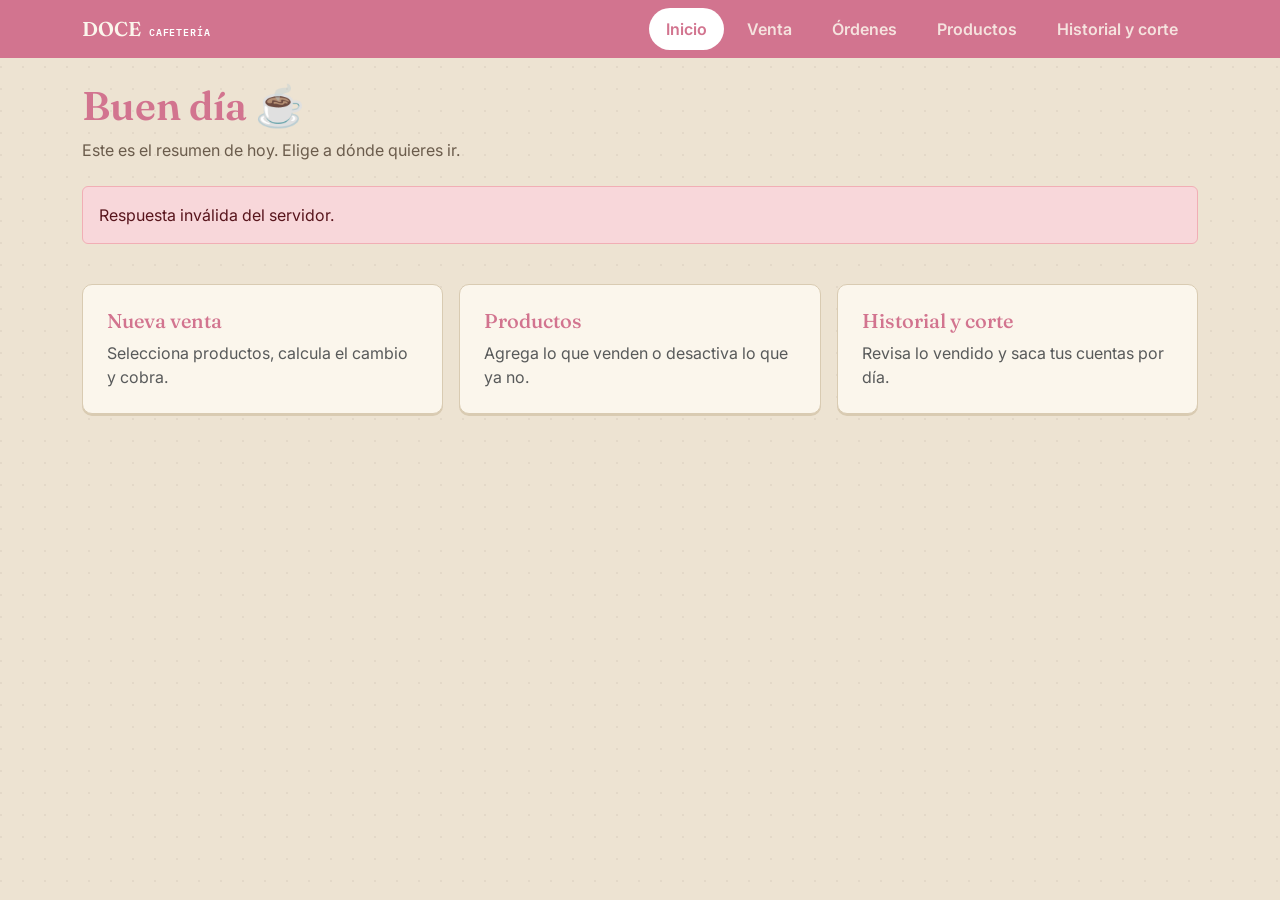
<file: index.html>
<!DOCTYPE html>
<html lang="es">
<head>
    <meta charset="UTF-8">
    <meta name="viewport" content="width=device-width, initial-scale=1.0">
    <title>Cafetería · Inicio</title>
    <link rel="stylesheet" href="css/bootstrap.min.css">
    <link rel="stylesheet" href="css/style.css">
    <link rel="icon" type="image/png" href="img/Img_DOCE.PNG">
</head>
<body>

<nav class="navbar navbar-expand-md navbar-dark navbar-cafeteria">
    <div class="container">
        <a class="navbar-brand" href="index.html">DOCE <span>Cafetería</span></a>
        <button class="navbar-toggler" type="button" data-bs-toggle="collapse" data-bs-target="#navMenu">
            <span class="navbar-toggler-icon"></span>
        </button>
        <div class="collapse navbar-collapse" id="navMenu">
            <ul class="navbar-nav ms-auto">
                <li class="nav-item"><a class="nav-link active" href="index.html">Inicio</a></li>
                <li class="nav-item"><a class="nav-link" href="ventas.html">Venta</a></li>
                <li class="nav-item"><a class="nav-link" href="ordenes.html">Órdenes</a></li>
                <li class="nav-item"><a class="nav-link" href="productos.html">Productos</a></li>
                <li class="nav-item"><a class="nav-link" href="historial.html">Historial y corte</a></li>
            </ul>
        </div>
    </div>
</nav>

<main class="container py-4">
    <h1 class="page-title" style="color: #D2748F;">Buen día ☕</h1>
    <p class="page-sub mb-4">Este es el resumen de hoy. Elige a dónde quieres ir.</p>

    <div class="row g-3 mb-4" id="stats-hoy">
        <div class="col-12 text-muted">Cargando resumen del día...</div>
    </div>

    <div class="row g-3">
        <div class="col-md-4">
            <a href="ventas.html" class="text-decoration-none">
                <div class="card-cafeteria p-4 h-100">
                    <h2 class="h5" style="font-family:'Fraunces',serif; color: #D2748F;">Nueva venta</h2>
                    <p class="text-muted mb-0">Selecciona productos, calcula el cambio y cobra.</p>
                </div>
            </a>
        </div>
        <div class="col-md-4">
            <a href="productos.html" class="text-decoration-none">
                <div class="card-cafeteria p-4 h-100">
                    <h2 class="h5" style="font-family:'Fraunces',serif; color: #D2748F;">Productos</h2>
                    <p class="text-muted mb-0">Agrega lo que venden o desactiva lo que ya no.</p>
                </div>
            </a>
        </div>
        <div class="col-md-4">
            <a href="historial.html" class="text-decoration-none">
                <div class="card-cafeteria p-4 h-100">
                    <h2 class="h5" style="font-family:'Fraunces',serif; color: #D2748F;">Historial y corte</h2>
                    <p class="text-muted mb-0">Revisa lo vendido y saca tus cuentas por día.</p>
                </div>
            </a>
        </div>
    </div>
</main>

<script src="css/bootstrap.bundle.min.js"></script>
<script src="js/app.js"></script>
<script>
document.addEventListener('DOMContentLoaded', async () => {
    const ahora = new Date();
    const hoy = `${ahora.getFullYear()}-${String(ahora.getMonth() + 1).padStart(2, '0')}-${String(ahora.getDate()).padStart(2, '0')}`;
    const cont = document.getElementById('stats-hoy');
    try {
        const data = await apiGet(`conexion/api.php?recurso=ventas&desde=${hoy}&hasta=${hoy}`);
        cont.innerHTML = `
            <div class="col-6 col-md-4">
                <div class="card-cafeteria stat-card p-3">
                    <div class="label"">Vendido hoy</div>
                    <div class="value" style="color: #A30044;">${formatoDinero(data.resumen.total_periodo)}</div>
                </div>
            </div>
            <div class="col-6 col-md-4">
                <div class="card-cafeteria stat-card p-3">
                    <div class="label"">Ventas de hoy</div>
                    <div class="value" style="color: #A30044;">${data.resumen.num_ventas}</div>
                </div>
            </div>`;
    } catch (e) {
        cont.innerHTML = `<div class="col-12"><div class="alert alert-danger">${e.message}</div></div>`;
    }
});
</script>
</body>
</html>
</file>
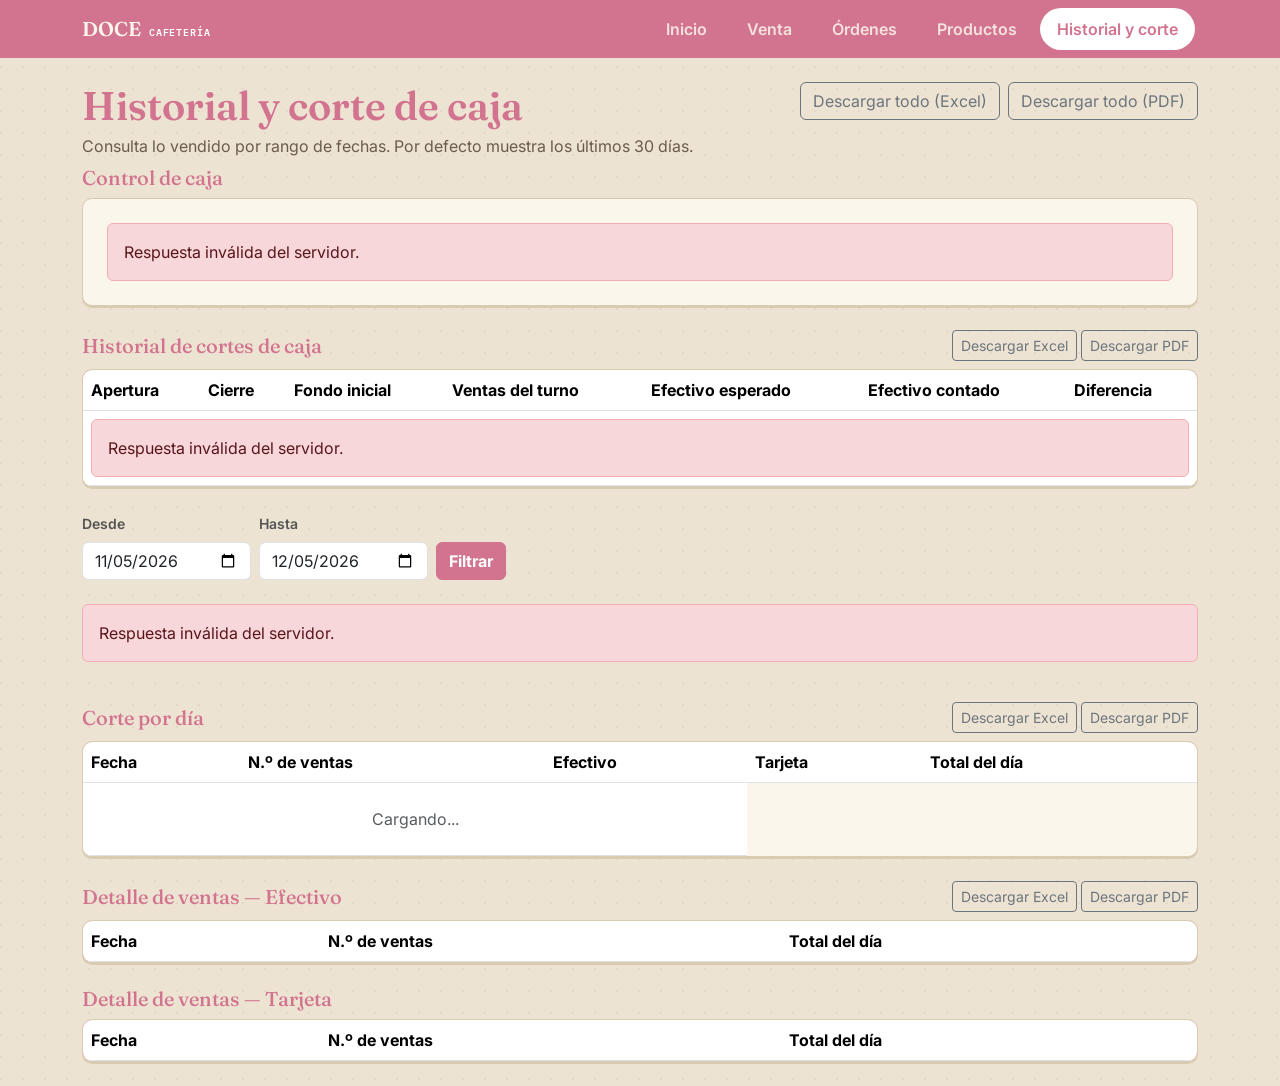
<file: historial.html>
<!DOCTYPE html>
<html lang="es">
<head>
    <meta charset="UTF-8">
    <meta name="viewport" content="width=device-width, initial-scale=1.0">
    <title>Cafetería · Historial y corte</title>
    <link rel="stylesheet" href="css/bootstrap.min.css">
    <link rel="stylesheet" href="css/style.css">
    <link rel="icon" type="image/png" href="img/Img_DOCE.PNG">

</head>
<body>

<nav class="navbar navbar-expand-md navbar-dark navbar-cafeteria">
    <div class="container">
        <a class="navbar-brand" href="index.html">DOCE <span>Cafetería</span></a>
        <button class="navbar-toggler" type="button" data-bs-toggle="collapse" data-bs-target="#navMenu">
            <span class="navbar-toggler-icon"></span>
        </button>
        <div class="collapse navbar-collapse" id="navMenu">
            <ul class="navbar-nav ms-auto">
                <li class="nav-item"><a class="nav-link" href="index.html">Inicio</a></li>
                <li class="nav-item"><a class="nav-link" href="ventas.html">Venta</a></li>
                <li class="nav-item"><a class="nav-link" href="ordenes.html">Órdenes</a></li>
                <li class="nav-item"><a class="nav-link" href="productos.html">Productos</a></li>
                <li class="nav-item"><a class="nav-link active" href="historial.html">Historial y corte</a></li>
            </ul>
        </div>
    </div>
</nav>

<main class="container py-4">
    <div class="d-flex justify-content-between align-items-start flex-wrap gap-2 mb-2">
        <div>
            <h1 class="page-title mb-1">Historial y corte de caja</h1>
            <p class="page-sub mb-0">Consulta lo vendido por rango de fechas. Por defecto muestra los últimos 30 días.</p>
        </div>
        <div class="d-flex gap-2">
            <button type="button" class="btn btn-outline-secondary" id="btn-excel-todo">Descargar todo (Excel)</button>
            <button type="button" class="btn btn-outline-secondary" id="btn-pdf-todo">Descargar todo (PDF)</button>
        </div>
    </div>

    <h2 class="h5" style="font-family:'Fraunces',serif;">Control de caja</h2>
    <div class="card-cafeteria p-4 mb-4" id="caja-estado">
        <div class="text-muted">Cargando estado de caja...</div>
    </div>

    <div class="d-flex justify-content-between align-items-center mb-2">
        <h2 class="h5 mb-0" style="font-family:'Fraunces',serif;">Historial de cortes de caja</h2>
        <div>
            <button type="button" class="btn btn-sm btn-outline-secondary" id="btn-excel-caja">Descargar Excel</button>
            <button type="button" class="btn btn-sm btn-outline-secondary" id="btn-pdf-caja">Descargar PDF</button>
        </div>
    </div>
    <div class="table-responsive card-cafeteria p-0 mb-4">
        <table class="table tabla-cafeteria mb-0">
            <thead>
                <tr>
                    <th>Apertura</th>
                    <th>Cierre</th>
                    <th>Fondo inicial</th>
                    <th>Ventas del turno</th>
                    <th>Efectivo esperado</th>
                    <th>Efectivo contado</th>
                    <th>Diferencia</th>
                </tr>
            </thead>
            <tbody id="tabla-cortes-caja">
                <tr><td colspan="7" class="text-center text-muted py-4">Cargando...</td></tr>
            </tbody>
        </table>
    </div>

    <form id="form-filtro" class="row g-2 align-items-end mb-4">
        <div class="col-auto">
            <label for="desde" class="form-label fw-semibold small text-muted">Desde</label>
            <input type="date" id="desde" class="form-control">
        </div>
        <div class="col-auto">
            <label for="hasta" class="form-label fw-semibold small text-muted">Hasta</label>
            <input type="date" id="hasta" class="form-control">
        </div>
        <div class="col-auto">
            <button type="submit" class="btn btn-cafeteria-primary">Filtrar</button>
        </div>
    </form>

    <div class="row g-3 mb-4" id="stats">
        <div class="col-12 text-muted">Cargando...</div>
    </div>

    <div class="d-flex justify-content-between align-items-center mb-2">
        <h2 class="h5 mb-0" style="font-family:'Fraunces',serif;">Corte por día</h2>
        <div>
            <button type="button" class="btn btn-sm btn-outline-secondary" id="btn-excel-corte">Descargar Excel</button>
            <button type="button" class="btn btn-sm btn-outline-secondary" id="btn-pdf-corte">Descargar PDF</button>
        </div>
    </div>
    <div class="table-responsive card-cafeteria p-0 mb-4">
        <table class="table tabla-cafeteria mb-0">
            <thead><tr><th>Fecha</th><th>N.º de ventas</th><th>Efectivo</th><th>Tarjeta</th><th>Total del día</th></tr></thead>
            <tbody id="tabla-corte"><tr><td colspan="3" class="text-center text-muted py-4">Cargando...</td></tr></tbody>
        </table>
    </div>

    <div class="d-flex justify-content-between align-items-center mb-2">
        <h2 class="h5 mb-0" style="font-family:'Fraunces',serif;">Detalle de ventas — Efectivo</h2>
        <div>
            <button type="button" class="btn btn-sm btn-outline-secondary" id="btn-excel-detalle">Descargar Excel</button>
            <button type="button" class="btn btn-sm btn-outline-secondary" id="btn-pdf-detalle">Descargar PDF</button>
        </div>
    </div>
    <div class="table-responsive card-cafeteria p-0 mb-4">
        <table class="table tabla-cafeteria mb-0">
            <thead><tr><th>Fecha</th><th>N.º de ventas</th><th>Total del día</th></tr></thead>
            <tbody id="tabla-detalle-efectivo"></tbody>
        </table>
    </div>

    <h2 class="h5 mb-2" style="font-family:'Fraunces',serif;">Detalle de ventas — Tarjeta</h2>
    <div class="table-responsive card-cafeteria p-0">
        <table class="table tabla-cafeteria mb-0">
            <thead><tr><th>Fecha</th><th>N.º de ventas</th><th>Total del día</th></tr></thead>
            <tbody id="tabla-detalle-tarjeta"></tbody>
        </table>
    </div>

</main>

<div class="modal fade" id="modalAbrirCaja" tabindex="-1" aria-hidden="true">
    <div class="modal-dialog">
        <div class="modal-content">
            <div class="modal-header">
                <h5 class="modal-title" style="font-family:'Fraunces',serif;">Abrir caja</h5>
                <button type="button" class="btn-close" data-bs-dismiss="modal" aria-label="Cerrar"></button>
            </div>
            <div class="modal-body">
                <div id="alertas-abrir"></div>
                <label class="form-label fw-semibold small text-muted">Fondo inicial (efectivo con el que empiezas)</label>
                <input type="number" id="input-fondo-inicial" step="0.01" min="0" class="form-control" placeholder="0.00">
            </div>
            <div class="modal-footer">
                <button type="button" class="btn btn-outline-secondary" data-bs-dismiss="modal">Cancelar</button>
                <button type="button" id="btn-confirmar-abrir" class="btn btn-cafeteria-primary">Abrir caja</button>
            </div>
        </div>
    </div>
</div>

<div class="modal fade" id="modalCerrarCaja" tabindex="-1" aria-hidden="true">
    <div class="modal-dialog">
        <div class="modal-content">
            <div class="modal-header">
                <h5 class="modal-title" style="font-family:'Fraunces',serif;">Cerrar caja</h5>
                <button type="button" class="btn-close" data-bs-dismiss="modal" aria-label="Cerrar"></button>
            </div>
            <div class="modal-body">
                <div id="alertas-cerrar"></div>
                <p class="small text-muted" id="resumen-antes-cerrar">Cargando...</p>
                <label class="form-label fw-semibold small text-muted">Efectivo que contaste físicamente en caja</label>
                <input type="number" id="input-efectivo-contado" step="0.01" min="0" class="form-control" placeholder="0.00">
            </div>
            <div class="modal-footer">
                <button type="button" class="btn btn-outline-secondary" data-bs-dismiss="modal">Cancelar</button>
                <button type="button" id="btn-confirmar-cerrar" class="btn btn-cafeteria-primary">Cerrar caja</button>
            </div>
        </div>
    </div>
</div>

<script src="css/bootstrap.bundle.min.js"></script>
<script src="js/xlsx.full.min.js"></script>
<script src="js/jspdf.umd.min.js"></script>
<script src="js/jspdf.plugin.autotable.min.js"></script>
<script src="js/app.js"></script>
<script src="js/historial.js"></script>
</body>
</html>
</file>
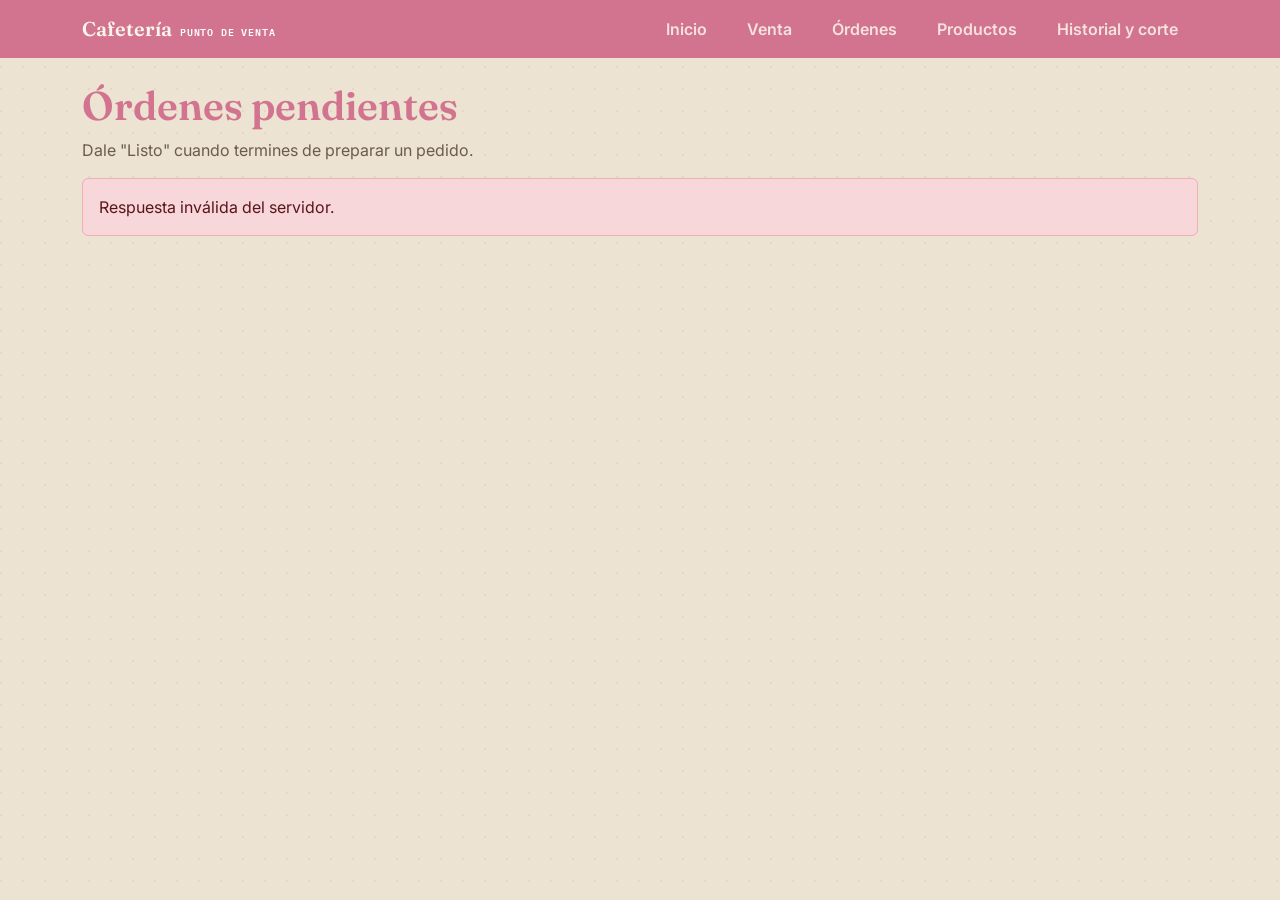
<file: ordenes.html>
<!DOCTYPE html>
<html lang="es">
<head>
    <meta charset="UTF-8">
    <meta name="viewport" content="width=device-width, initial-scale=1.0">
    <title>Cafetería · Órdenes</title>
    <link rel="stylesheet" href="css/bootstrap.min.css">
    <link rel="stylesheet" href="css/style.css">
    <link rel="icon" type="image/png" href="img/Img_DOCE.PNG">
</head>
<body>

<nav class="navbar navbar-expand-md navbar-dark navbar-cafeteria">
    <div class="container">
        <a class="navbar-brand" href="index.html">Cafetería <span>Punto de Venta</span></a>
        <button class="navbar-toggler" type="button" data-bs-toggle="collapse" data-bs-target="#navMenu">
            <span class="navbar-toggler-icon"></span>
        </button>
        <div class="collapse navbar-collapse" id="navMenu">
            <ul class="navbar-nav ms-auto">
                <li class="nav-item"><a class="nav-link" href="index.html">Inicio</a></li>
                <li class="nav-item"><a class="nav-link" href="ventas.html">Venta</a></li>
                <li class="nav-item"><a class="nav-link" href="ordenes.html">Órdenes</a></li>
                <li class="nav-item"><a class="nav-link" href="productos.html">Productos</a></li>
                <li class="nav-item"><a class="nav-link" href="historial.html">Historial y corte</a></li>
            </ul>
        </div>
    </div>
</nav>

<main class="container py-4">
    <h1 class="page-title">Órdenes pendientes</h1>
    <p class="page-sub mb-3">Dale "Listo" cuando termines de preparar un pedido.</p>

    <div class="row g-3" id="ordenes-grid">
        <div class="col-12 text-muted">Cargando...</div>
    </div>
</main>

<script src="css/bootstrap.bundle.min.js"></script>
<script src="js/app.js"></script>
<script src="js/ordenes.js"></script>
</body>
</html>
</file>
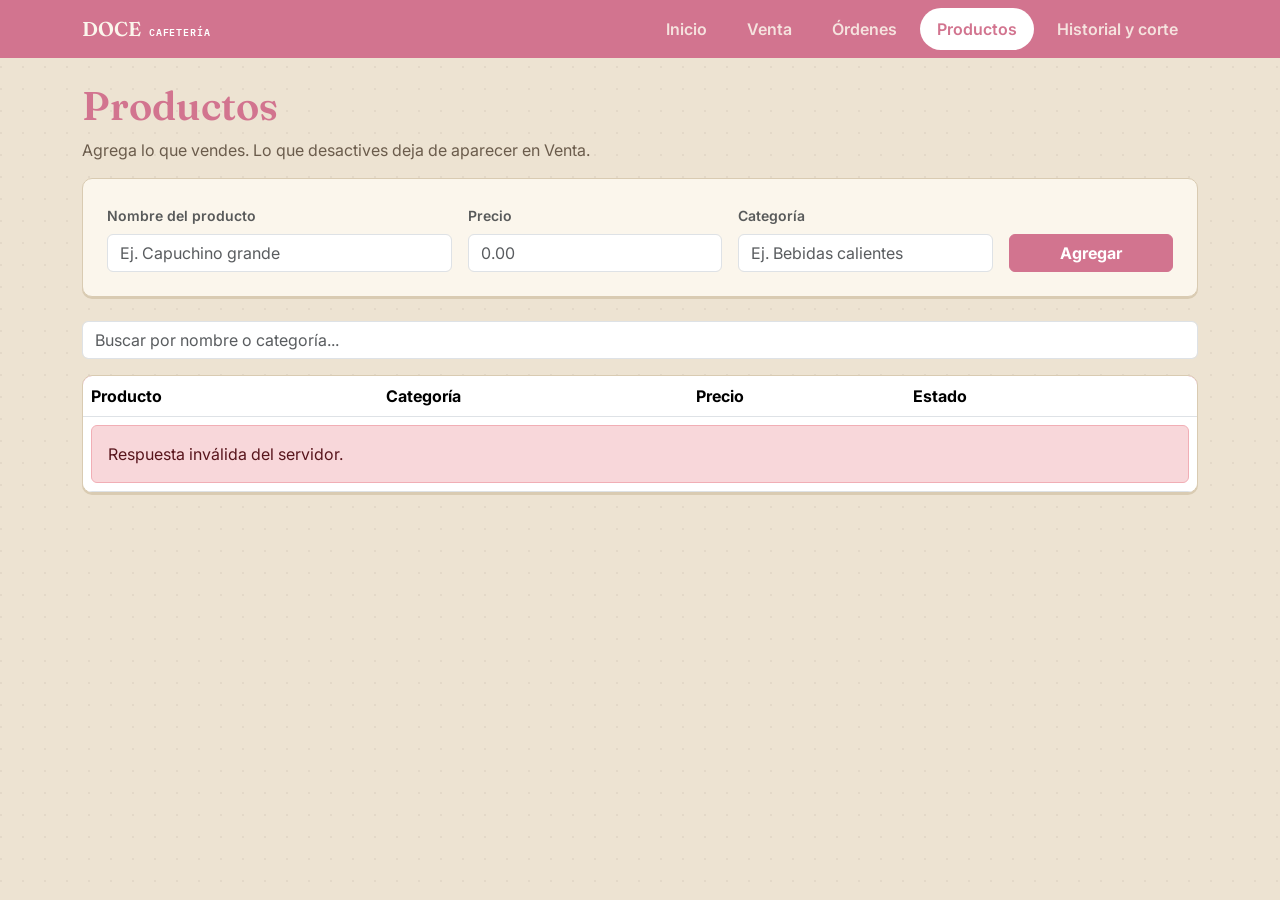
<file: productos.html>
<!DOCTYPE html>
<html lang="es">
<head>
    <meta charset="UTF-8">
    <meta name="viewport" content="width=device-width, initial-scale=1.0">
    <title>Cafetería · Productos</title>
    <link rel="stylesheet" href="css/bootstrap.min.css">
    <link rel="stylesheet" href="css/style.css">
    <link rel="icon" type="image/png" href="img/Img_DOCE.PNG">
</head>
<body>

<nav class="navbar navbar-expand-md navbar-dark navbar-cafeteria">
    <div class="container">
        <a class="navbar-brand" href="index.html">DOCE <span>Cafetería</span></a>
        <button class="navbar-toggler" type="button" data-bs-toggle="collapse" data-bs-target="#navMenu">
            <span class="navbar-toggler-icon"></span>
        </button>
        <div class="collapse navbar-collapse" id="navMenu">
            <ul class="navbar-nav ms-auto">
                <li class="nav-item"><a class="nav-link" href="index.html">Inicio</a></li>
                <li class="nav-item"><a class="nav-link" href="ventas.html">Venta</a></li>
                <li class="nav-item"><a class="nav-link" href="ordenes.html">Órdenes</a></li>
                <li class="nav-item"><a class="nav-link active" href="productos.html">Productos</a></li>
                <li class="nav-item"><a class="nav-link" href="historial.html">Historial y corte</a></li>
            </ul>
        </div>
    </div>
</nav>

<main class="container py-4">
    <h1 class="page-title">Productos</h1>
    <p class="page-sub mb-3">Agrega lo que vendes. Lo que desactives deja de aparecer en Venta.</p>

    <div id="alertas"></div>

    <div class="card-cafeteria p-4 mb-4">
        <form id="form-producto">
            <div class="row g-3">
                <div class="col-md-4">
                    <label for="nombre" class="form-label fw-semibold small text-muted">Nombre del producto</label>
                    <input type="text" id="nombre" class="form-control" placeholder="Ej. Capuchino grande" required>
                </div>
                <div class="col-md-3">
                    <label for="precio" class="form-label fw-semibold small text-muted">Precio</label>
                    <input type="number" id="precio" step="0.01" min="0" class="form-control" placeholder="0.00" required>
                </div>
                <div class="col-md-3">
                    <label for="categoria" class="form-label fw-semibold small text-muted">Categoría</label>
                    <input type="text" id="categoria" class="form-control" placeholder="Ej. Bebidas calientes">
                </div>
                <div class="col-md-2 d-flex align-items-end">
                    <button type="submit" class="btn btn-cafeteria-primary w-100">Agregar</button>
                </div>
            </div>
        </form>
    </div>

    <div class="mb-3">
        <input type="text" id="buscar-producto" class="form-control" placeholder="Buscar por nombre o categoría...">
    </div>

    <div class="table-responsive card-cafeteria p-0">
        <table class="table tabla-cafeteria mb-0">
            <thead>
                <tr>
                    <th>Producto</th>
                    <th>Categoría</th>
                    <th>Precio</th>
                    <th>Estado</th>
                    <th colspan="2"></th>
                </tr>
            </thead>
            <tbody id="tabla-productos">
                <tr><td colspan="6" class="text-center text-muted py-4">Cargando productos...</td></tr>
            </tbody>
        </table>
    </div>
</main>

<div class="modal fade" id="modalEditar" tabindex="-1" aria-hidden="true">
    <div class="modal-dialog">
        <div class="modal-content">
            <div class="modal-header">
                <h5 class="modal-title" style="font-family:'Fraunces',serif;">Editar producto</h5>
                <button type="button" class="btn-close" data-bs-dismiss="modal" aria-label="Cerrar"></button>
            </div>
            <div class="modal-body">
                <div id="alertas-editar"></div>
                <form id="form-editar">
                    <input type="hidden" id="editar-id">
                    <div class="mb-3">
                        <label class="form-label fw-semibold small text-muted">Nombre</label>
                        <input type="text" id="editar-nombre" class="form-control" required>
                    </div>
                    <div class="mb-3">
                        <label class="form-label fw-semibold small text-muted">Precio</label>
                        <input type="number" id="editar-precio" step="0.01" min="0" class="form-control" required>
                    </div>
                    <div class="mb-3">
                        <label class="form-label fw-semibold small text-muted">Categoría</label>
                        <input type="text" id="editar-categoria" class="form-control">
                    </div>
                    <div class="alert alert-warning small mb-0">
                        Cambiar el precio aquí solo afecta a las ventas que hagas de ahora en adelante. Las ventas que ya se hicieron conservan el precio que tenían en ese momento.
                    </div>
                </form>
            </div>
            <div class="modal-footer">
                <button type="button" class="btn btn-outline-secondary" data-bs-dismiss="modal">Cancelar</button>
                <button type="button" id="btn-guardar-editar" class="btn btn-cafeteria-primary">Guardar cambios</button>
            </div>
        </div>
    </div>
</div>

<script src="css/bootstrap.bundle.min.js"></script>
<script src="js/app.js"></script>
<script src="js/productos.js"></script>
</body>
</html>
</file>
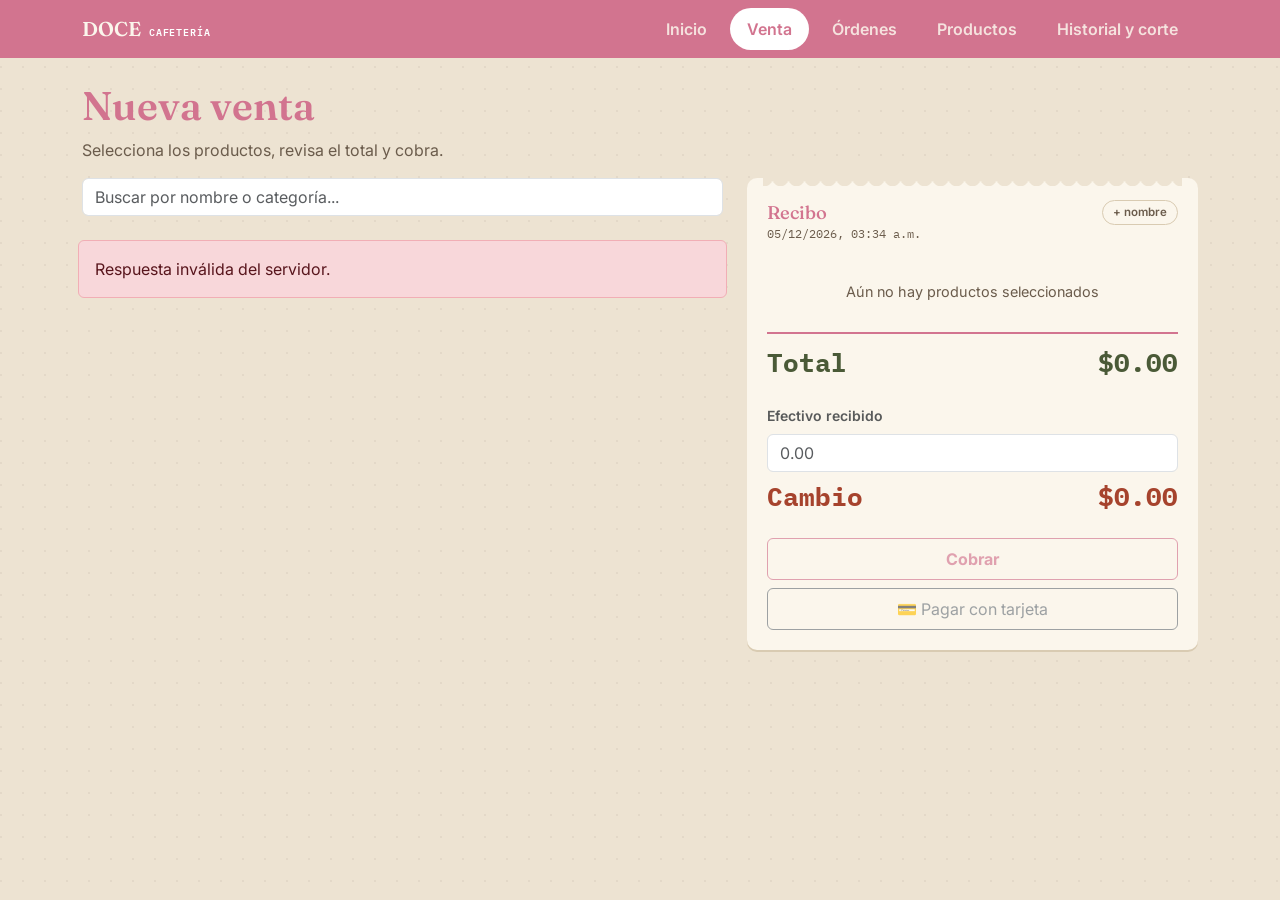
<file: ventas.html>
<!DOCTYPE html>
<html lang="es">
<head>
<meta charset="UTF-8">
<meta name="viewport" content="width=device-width, initial-scale=1.0">
<title>Cafetería · Venta</title>
<link rel="stylesheet" href="css/bootstrap.min.css">
<link rel="stylesheet" href="css/style.css">
</head>
<body>

<nav class="navbar navbar-expand-md navbar-dark navbar-cafeteria">
    <div class="container">
        <a class="navbar-brand" href="index.html">DOCE <span>Cafetería</span></a>
        <button class="navbar-toggler" type="button" data-bs-toggle="collapse" data-bs-target="#navMenu">
            <span class="navbar-toggler-icon"></span>
        </button>
        <div class="collapse navbar-collapse" id="navMenu">
            <ul class="navbar-nav ms-auto">
                <li class="nav-item"><a class="nav-link" href="index.html">Inicio</a></li>
                <li class="nav-item"><a class="nav-link active" href="ventas.html">Venta</a></li>
                <li class="nav-item"><a class="nav-link" href="ordenes.html">Órdenes</a></li>
                <li class="nav-item"><a class="nav-link" href="productos.html">Productos</a></li>
                <li class="nav-item"><a class="nav-link" href="historial.html">Historial y corte</a></li>
            </ul>
        </div>
    </div>
</nav>

<main class="container py-4">
    <h1 class="page-title">Nueva venta</h1>
    <p class="page-sub mb-3">Selecciona los productos, revisa el total y cobra.</p>

    <div id="alertas"></div>

    <div class="row g-4">
                <div class="col-lg-7">
            <div class="mb-2">
                <input type="text" id="buscar-producto-venta" class="form-control" placeholder="Buscar por nombre o categoría...">
            </div>
            <div class="d-flex flex-wrap gap-2 mb-3" id="categorias-chips"></div>
            <div class="row g-2" id="productos-grid">
                <div class="col-12 text-muted">Cargando productos...</div>
            </div>
        </div>

        <div class="col-lg-5">
            <div class="recibo">
                <div class="d-flex justify-content-between align-items-center">
                    <h2 class="mb-0">Recibo</h2>
                    <span id="cliente-mostrado" class="small fw-semibold" style="display:none; cursor:pointer;"></span>
                    <button type="button" id="btn-cliente" class="accion-linea">+ nombre</button>
                </div>
                <div class="fecha" id="fecha-actual"></div>

                <div id="ticket-lineas"></div>

                <div class="totales">
                    <div class="fila total">
                        <span>Total</span>
                        <span id="total-carrito">$0.00</span>
                    </div>
                </div>

                <form id="form-pagar">
                    <label for="recibido" class="form-label mt-3 fw-semibold small text-muted">Efectivo recibido</label>
                    <input type="number" step="0.01" min="0" id="recibido" class="form-control" placeholder="0.00" required>

                    <div class="totales">
                        <div class="fila cambio">
                            <span>Cambio</span>
                            <span id="cambio-preview">$0.00</span>
                        </div>
                    </div>

                    <button type="submit" id="btn-cobrar" class="btn btn-cafeteria-primary w-100 mt-3 py-2" disabled>Cobrar</button>
                    <button type="button" id="btn-tarjeta" class="btn btn-outline-secondary w-100 mt-2 py-2" disabled>💳 Pagar con tarjeta</button>
                </form>

                <button type="button" id="btn-vaciar" class="btn btn-outline-secondary w-100 mt-2 d-none">Vaciar carrito</button>
            </div>
        </div>
    </div>
</main>

<div class="modal fade" id="modalNota" tabindex="-1" aria-hidden="true">
    <div class="modal-dialog">
        <div class="modal-content">
            <div class="modal-header">
                <h5 class="modal-title" style="font-family:'Fraunces',serif;">Nota del producto (opcional)</h5>
                <button type="button" class="btn-close" data-bs-dismiss="modal" aria-label="Cerrar"></button>
            </div>
            <div class="modal-body">
                <input type="hidden" id="nota-idx">
                <div class="mb-3" id="grupo-nota-leche">
                    <label class="form-label fw-semibold small text-muted">Leche</label>
                    <select id="nota-leche" class="form-select">
                        <option value="">(sin especificar)</option>
                    </select>
                </div>
                <div class="mb-3" id="grupo-nota-topping">
                    <label class="form-label fw-semibold small text-muted">Topping</label>
                    <select id="nota-topping" class="form-select">
                        <option value="">(sin especificar)</option>
                    </select>
                </div>
                <div class="mb-3">
                    <label class="form-label fw-semibold small text-muted">Otra indicación (opcional)</label>
                    <input type="text" id="nota-libre" class="form-control" placeholder="Ej. sin azúcar, extra caliente...">
                </div>
            </div>
            <div class="modal-footer">
                <button type="button" class="btn btn-outline-secondary" data-bs-dismiss="modal">Cancelar</button>
                <button type="button" id="btn-guardar-nota" class="btn btn-cafeteria-primary">Guardar nota</button>
            </div>
        </div>
    </div>
</div>

<div class="modal fade" id="modalCliente" tabindex="-1" aria-hidden="true">
    <div class="modal-dialog">
        <div class="modal-content">
            <div class="modal-header">
                <h5 class="modal-title" style="font-family:'Fraunces',serif;">Nombre del cliente</h5>
                <button type="button" class="btn-close" data-bs-dismiss="modal" aria-label="Cerrar"></button>
            </div>
            <div class="modal-body">
                <input type="text" id="input-nombre-cliente" class="form-control" placeholder="Nombre del cliente (opcional)">
            </div>
            <div class="modal-footer">
                <button type="button" class="btn btn-outline-secondary" data-bs-dismiss="modal">Cancelar</button>
                <button type="button" id="btn-guardar-cliente" class="btn btn-cafeteria-primary">Guardar</button>
            </div>
        </div>
    </div>
</div>

<div class="modal fade" id="modalTarjeta" tabindex="-1" aria-hidden="true" data-bs-backdrop="static" data-bs-keyboard="false">
    <div class="modal-dialog modal-dialog-centered">
        <div class="modal-content">
            <div class="modal-header">
                <h5 class="modal-title" style="font-family:'Fraunces',serif;">Cobro con tarjeta</h5>
            </div>
            <div class="modal-body text-center py-4">
                <div id="tarjeta-icono" class="mb-2" style="font-size:2.5rem;">💳</div>
                <div id="tarjeta-monto" class="fw-bold" style="font-size:1.6rem;"></div>
                <div id="tarjeta-mensaje" class="mt-2"></div>
                <div id="tarjeta-spinner" class="spinner-border spinner-border-sm text-secondary mt-3" role="status"></div>
            </div>
            <div class="modal-footer">
                <button type="button" id="btn-cancelar-tarjeta" class="btn btn-outline-secondary">Cancelar cobro</button>
                <button type="button" id="btn-cerrar-tarjeta" class="btn btn-cafeteria-primary d-none">Cerrar</button>
            </div>
        </div>
    </div>
</div>

<script src="js/bootstrap.bundle.min.js"></script>
<script src="js/app.js"></script>
<script src="js/ventas.js"></script>
<script>
document.getElementById('fecha-actual').textContent = new Date().toLocaleString('es-MX', {
    day: '2-digit', month: '2-digit', year: 'numeric', hour: '2-digit', minute: '2-digit'
});
</script>
</body>
</html>
</file>
<file: css/style.css>
@import url('https://fonts.googleapis.com/css2?family=Fraunces:opsz,wght@9..144,500;9..144,600;9..144,700&family=Inter:wght@400;500;600;700&family=IBM+Plex+Mono:wght@500;600&display=swap');

:root {
    --oat: #EDE3D2;
    --paper: #FBF6EC;
    --ink: #D2748F;
    --ink-soft: #6B5C4C;
    --sage: #D2748F;
    --sage-dark: #4A5A37;
    --caramel: #ffffff;
    --brick: #A6432D;
    --line: #D9CBB2;
    --radius: 10px;
    --brick: #A6432D;
}

body {
    background: var(--oat);
    background-image: radial-gradient(circle at 1px 1px, rgba(43,29,20,0.05) 1px, transparent 0);
    background-size: 22px 22px;
    color: var(--ink);
    font-family: 'Inter', sans-serif;
    -webkit-font-smoothing: antialiased;
}

/* Nota: este archivo NO reemplaza a Bootstrap, se carga DESPUÉS en el HTML
   para ajustar colores, tipografía y detalles propios de la cafetería. */

.navbar-cafeteria {
    background: var(--ink) !important;
}
.navbar-cafeteria .navbar-brand {
    font-family: 'Fraunces', serif;
    font-weight: 600;
    color: var(--paper) !important;
    display: flex;
    align-items: baseline;
    gap: 8px;
}
.navbar-cafeteria .navbar-brand span {
    font-family: 'IBM Plex Mono', monospace;
    font-size: 0.65rem;
    color: var(--caramel);
    letter-spacing: 0.08em;
    text-transform: uppercase;
}
.navbar-cafeteria .nav-link {
    color: rgba(251,246,236,0.85) !important;
    font-weight: 600;
    border-radius: 999px;
    padding: 8px 16px !important;
    margin: 0 3px;
    border: 1px solid transparent;
}
.navbar-cafeteria .nav-link:hover { border-color: rgba(251,246,236,0.4); }
.navbar-cafeteria .nav-link.active {
    background: var(--caramel);
    color: var(--ink) !important;
}

h1.page-title {
    font-family: 'Fraunces', serif;
    font-weight: 600;
}
.page-sub { color: var(--ink-soft); }

.card-cafeteria {
    background: var(--paper);
    border: 1px solid var(--line);
    border-radius: var(--radius);
    box-shadow: 0 2px 0 var(--line);
}

/* Botones de producto en la pantalla de venta */
.producto-btn {
    background: var(--paper);
    border: 1px solid var(--line);
    border-radius: var(--radius);
    padding: 14px 12px;
    text-align: left;
    cursor: pointer;
    width: 100%;
    height: 100%;
    transition: transform 0.1s ease, box-shadow 0.15s ease, border-color 0.15s ease;
    display: flex;
    flex-direction: column;
    gap: 6px;
}
.producto-btn:hover {
    border-color: var(--sage);
    box-shadow: 0 3px 0 var(--sage);
    transform: translateY(-2px);
}
.producto-btn .cat {
    font-size: 0.68rem;
    text-transform: uppercase;
    letter-spacing: 0.06em;
    color: var(--ink-soft);
}
.producto-btn .nombre { font-weight: 600; font-size: 0.98rem; line-height: 1.25; color: var(--ink); }
.producto-btn .precio {
    font-family: 'IBM Plex Mono', monospace;
    color: var(--sage-dark);
    font-weight: 600;
}

/* Recibo tipo ticket */
.recibo {
    background: var(--paper);
    border-radius: var(--radius);
    padding: 22px 20px 20px;
    position: relative;
    box-shadow: 0 2px 0 var(--line);
}
.recibo::before {
    content: "";
    position: absolute;
    top: -8px; left: 16px; right: 16px;
    height: 16px;
    background-image: radial-gradient(circle at 8px 8px, var(--oat) 8px, transparent 8.5px);
    background-size: 16px 16px;
    background-position: top;
}
.recibo h2 { font-family: 'Fraunces', serif; font-size: 1.15rem; margin-bottom: 2px; }
.recibo .fecha { font-family: 'IBM Plex Mono', monospace; font-size: 0.72rem; color: var(--ink-soft); margin-bottom: 14px; }

.ticket-linea {
    display: flex;
    justify-content: space-between;
    align-items: center;
    gap: 8px;
    padding: 7px 0;
    border-bottom: 1px dashed var(--line);
    font-size: 0.9rem;
}
.accion-linea {
    display: inline-flex;
    align-items: center;
    gap: 4px;
    font-size: 0.72rem;
    font-weight: 600;
    padding: 3px 10px;
    border-radius: 999px;
    border: 1px solid var(--line);
    background: var(--paper);
    color: var(--ink-soft);
    cursor: pointer;
    transition: border-color 0.15s ease, color 0.15s ease;
}
.accion-linea:hover {
    border-color: var(--sage);
    color: var(--sage-dark);
}
.accion-linea.accion-quitar:hover {
    border-color: var(--brick);
    color: var(--brick);
}
.ticket-linea .nom { font-weight: 500; }
.ticket-linea .cant { color: var(--ink-soft); font-family: 'IBM Plex Mono', monospace; font-size: 0.82rem; }
.ticket-linea .sub { font-family: 'IBM Plex Mono', monospace; font-weight: 600; }
/* .quitar-btn { background: none; border: none; color: var(--brick); cursor: pointer; font-size: 0.76rem; padding: 0; text-decoration: underline; } */
.ticket-vacio { padding: 24px 0; text-align: center; color: var(--ink-soft); font-size: 0.9rem; }

.totales .fila { display: flex; justify-content: space-between; padding: 6px 0; font-family: 'IBM Plex Mono', monospace; font-size: 0.92rem; }
.totales .fila.total { border-top: 2px solid var(--ink); margin-top: 6px; padding-top: 10px; font-size: 1.6rem; font-weight: 700; color: var(--sage-dark); }
.totales .fila.cambio { color: var(--brick); font-weight: 700; font-size: 1.6rem; }
/* .totales .fila.cambio { color: var(--caramel); font-weight: 700; font-size: 1.05rem; } */

.btn-cafeteria-primary {
    background: var(--sage); border-color: var(--sage); color: #fff; font-weight: 700;
}
.btn-cafeteria-primary:hover { background: var(--sage-dark); border-color: var(--sage-dark); color: #fff; }

.stat-card .label { font-size: 0.75rem; color: var(--ink-soft); text-transform: uppercase; letter-spacing: 0.05em; }
.stat-card .value { font-family: 'IBM Plex Mono', monospace; font-size: 1.6rem; font-weight: 700; color: var(--sage-dark); }

.badge-activo { background: var(--sage); }
.badge-inactivo { background: var(--ink-soft); }

.tabla-cafeteria thead { background: var(--ink); color: var(--paper); }
.tabla-cafeteria td, .tabla-cafeteria th { vertical-align: middle; }
.num-mono { font-family: 'IBM Plex Mono', monospace; }
</file>
